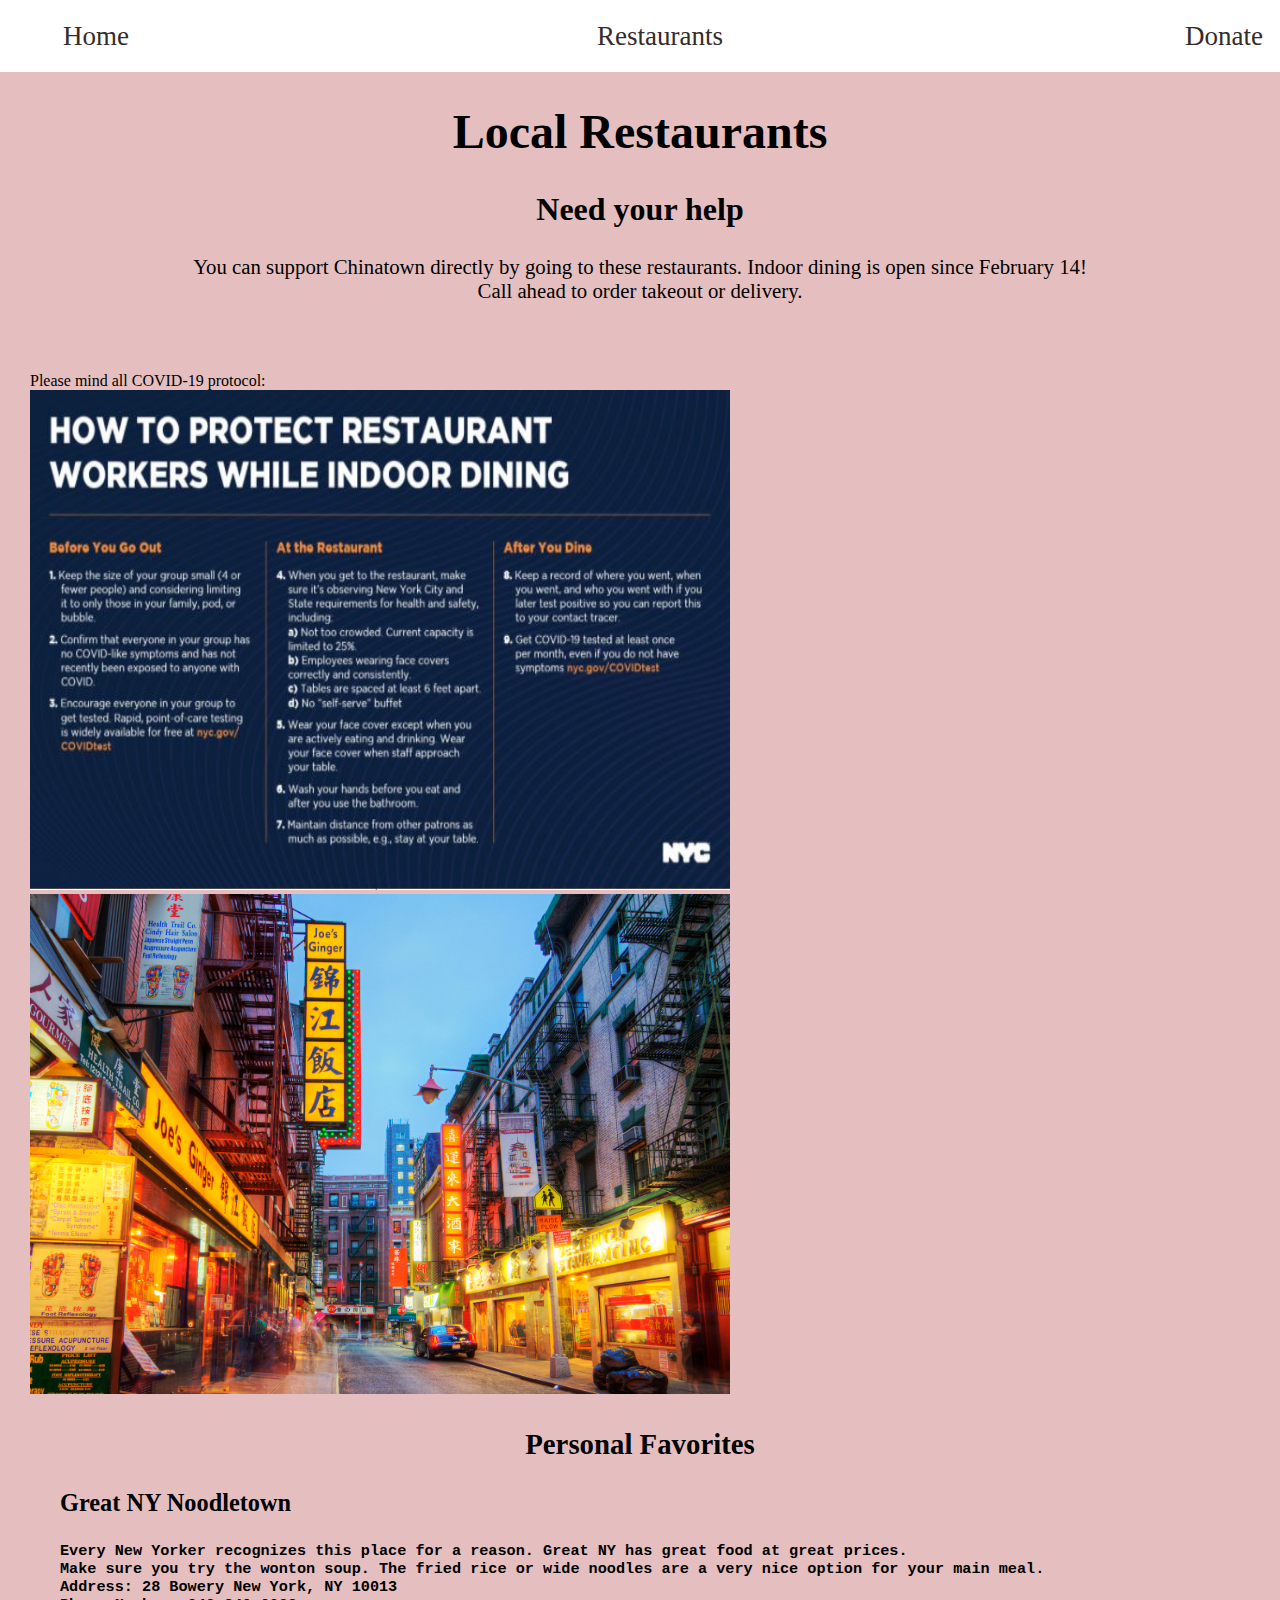
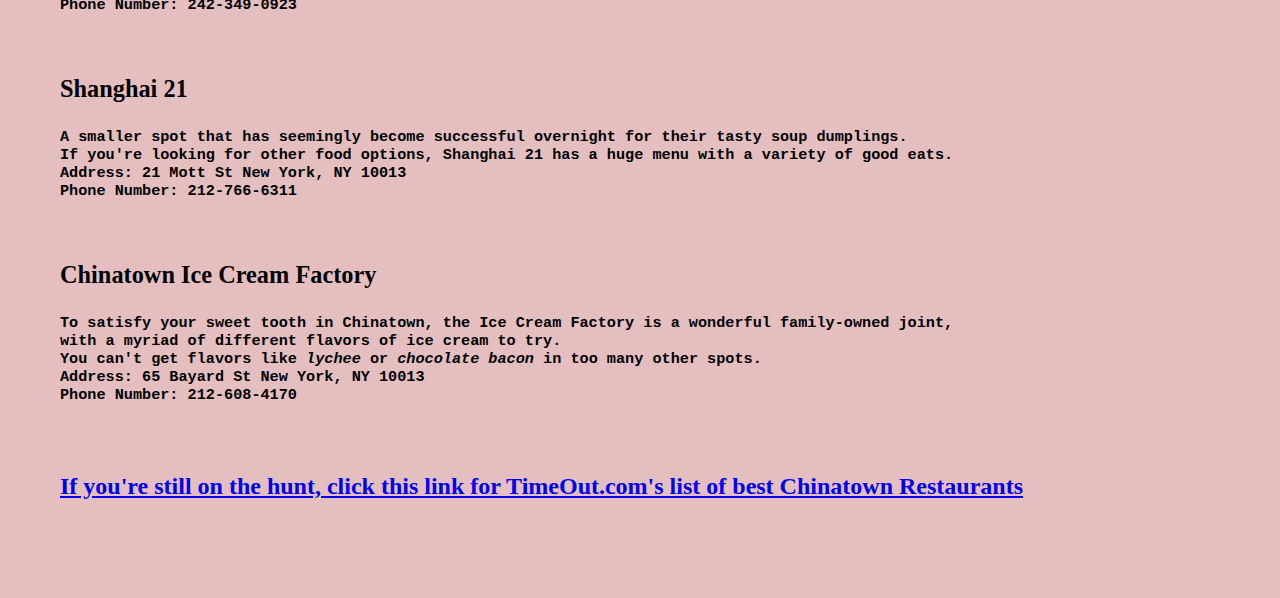
<file: locals.html>
<!DOCTYPE html>
<html>
<!--Restaurants page-->
<style>

body {
	background-color:rgba(150,0,0,0.25);
	margin:0;
	padding:0;
}

div {
	margin: 30px;
}

.nav-bar{
	margin-top: 0;
  list-style: none;
  display: flex;
  justify-content: space-between;
  align-items: center;
  height: 8vh;
  background-color: white;
}

ul.nav-bar li{
    display: flex;
    height: 7vh;
    width: 7rem;
    justify-content: center; 
    align-items: center;
	font-size: 3vh;
	
}
ul.nav-bar a{
  text-decoration: none;
  color: rgb(53, 43, 43);
 
}
ul.nav-bar a:hover{

font-size: larger;
 color: rgb(102, 96, 96);
 text-decoration: underline;
}

</style>


<ul class = "nav-bar">
	<li id="home"><a href="index.html">Home</a></li>
	<li id="about"><a href="locals.html">Restaurants</a></li>
	<li id="donate"><a href="donations.html">Donate</a></li>
	
</ul>

<h1 style="font-size:300%; text-align:center;">Local Restaurants</h1>
<h2 style="font-size:200%; text-align:center;">Need your help</h2>
<p style="font-size:130%; font-family:Times New Roman; text-align:center;">	
You can support Chinatown directly by going to these restaurants.
Indoor dining is open since February 14!
<br>
Call ahead to order takeout or delivery.</p>
<br>
<div>
<p>Please mind all COVID-19 protocol:<br>
<img title= "NYC INDOOR DINING GUIDELINES" src= "images/indoor_guidelines.JPG" width = "700" height = "500">	
<img src= "images/chinatown_st_nyc.jpg" width = "700" height = "500">
<div>

<h3 style="font-size:180%; text-align:center;">Personal Favorites<h3>

<p style="font-size:130%; text-align:left;">Great NY Noodletown<p>

<pre>
Every New Yorker recognizes this place for a reason. Great NY has great food at great prices.
Make sure you try the wonton soup. The fried rice or wide noodles are a very nice option for your main meal.
Address: 28 Bowery New York, NY 10013
Phone Number: 242-349-0923
</pre>


<br>
<p style="font-size:130%; text-align:left;">Shanghai 21<p>
<pre>
A smaller spot that has seemingly become successful overnight for their tasty soup dumplings.
If you're looking for other food options, Shanghai 21 has a huge menu with a variety of good eats.
Address: 21 Mott St New York, NY 10013
Phone Number: 212-766-6311
</pre>

<br>
<p style="font-size:130%; text-align:left;">Chinatown Ice Cream Factory<p>
<pre>
To satisfy your sweet tooth in Chinatown, the Ice Cream Factory is a wonderful family-owned joint,
with a myriad of different flavors of ice cream to try.
You can't get flavors like <i>lychee</i> or <i>chocolate bacon</i> in too many other spots.
Address: 65 Bayard St New York, NY 10013
Phone Number: 212-608-4170
</pre>

<br>
<h4 style="font-size:150%;">
<a href = "https://www.timeout.com/newyork/restaurants/chinatown-restaurant-guide" target = "_blank">
If you're still on the hunt, click this link for TimeOut.com's list of best Chinatown Restaurants</a>
</h4>
<br><br>

</body>
</html>
</file>
